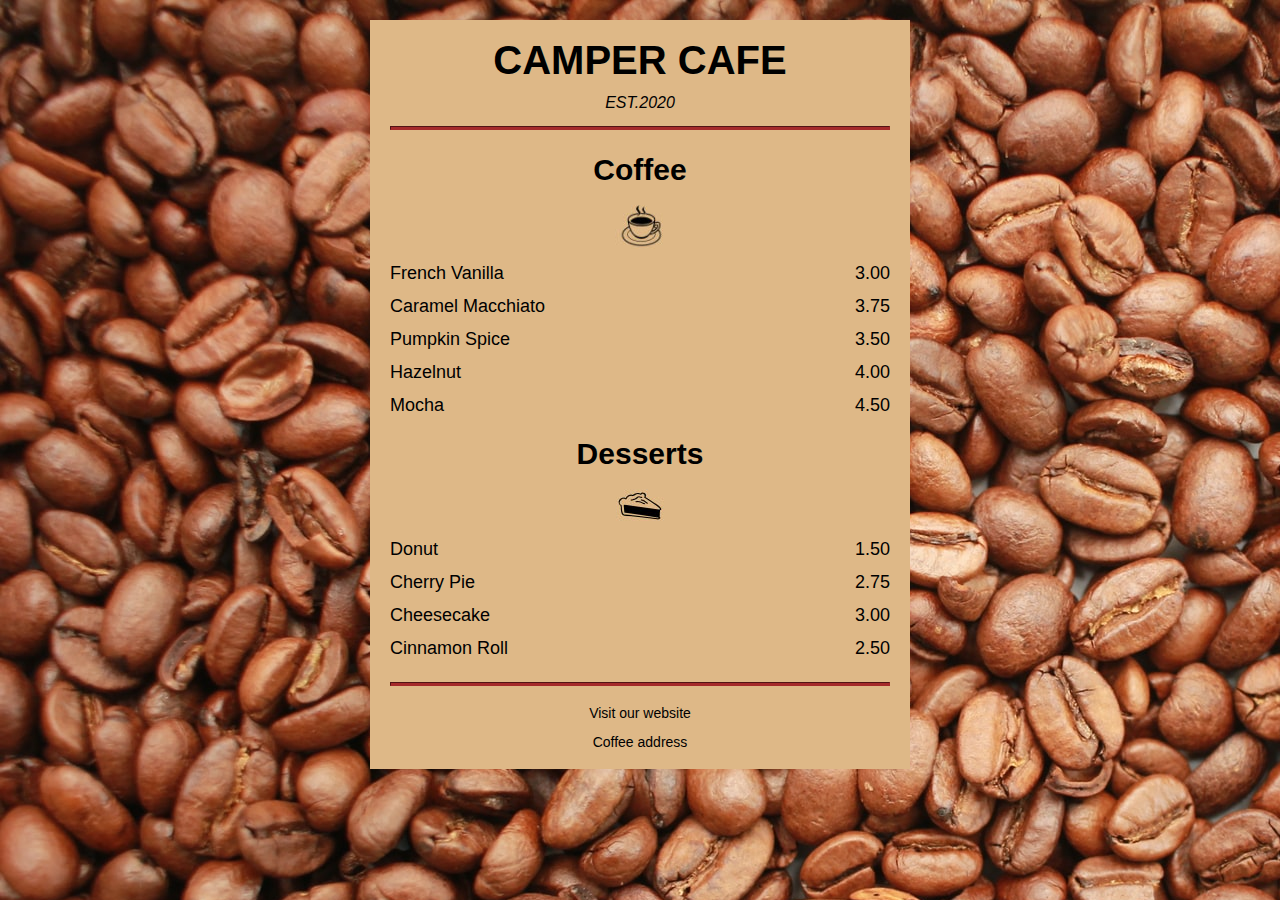
<file: CafeMenu/index.html>
<!DOCTYPE html>
<html lang="en">
  <head>
    <meta charset="utf-8">
    <meta name="viewport" content="width=device-width,initial-scale=1.0">
    <title>Cafe Menu</title>
    <link rel="stylesheet" href="style.css">
  </head>
  <body>

    <!-- Cafe menu container  -->
    <div class="menu-container">
      <main>
        <h1>CAMPER CAFE</h1>
        <p class="est">EST.2020</p>
        <hr>
        <!-- coffee flavor section  -->
        <section>
          <h2>Coffee</h2>
          <img src="Assets/coffee.jpg" alt="">
          <article class="items">
            <p class="flavor">French Vanilla</p><p class="price">3.00</p>
          </article>
          <article class="items">
            <p class="flavor">Caramel Macchiato</p><p class="price">3.75</p>
          </article>
          <article class="items">
            <p class="flavor">Pumpkin Spice</p><p class="price">3.50</p>
          </article>
          <article class="items">
            <p class="flavor">Hazelnut</p><p class="price">4.00</p>
          </article>
          <article class="items">
            <p class="flavor">Mocha</p><p class="price">4.50</p>
          </article>
        </section>
        <!-- desserts section  -->
        <section>
          <h2>Desserts</h2>
          <img src="Assets/pie.jpg" alt="">
          <article class="items">
            <p class="flavor">Donut</p><p class="price">1.50</p>
          </article>
          <article class="items">
            <p class="flavor">Cherry Pie</p><p class="price">2.75</p>
          </article>
          <article class="items">
            <p class="flavor">Cheesecake</p><p class="price">3.00</p>
          </article>
          <article class="items">
            <p class="flavor">Cinnamon Roll</p><p class="price">2.50</p>
          </article>
        </section>
      </main>
      <hr class="bottom-line">
      <footer>
        <p class="website"><a href="#">Visit our website</a></p>
        <p>Coffee address</p>
      </footer>
    </div>

  </body>
</html>
</file>
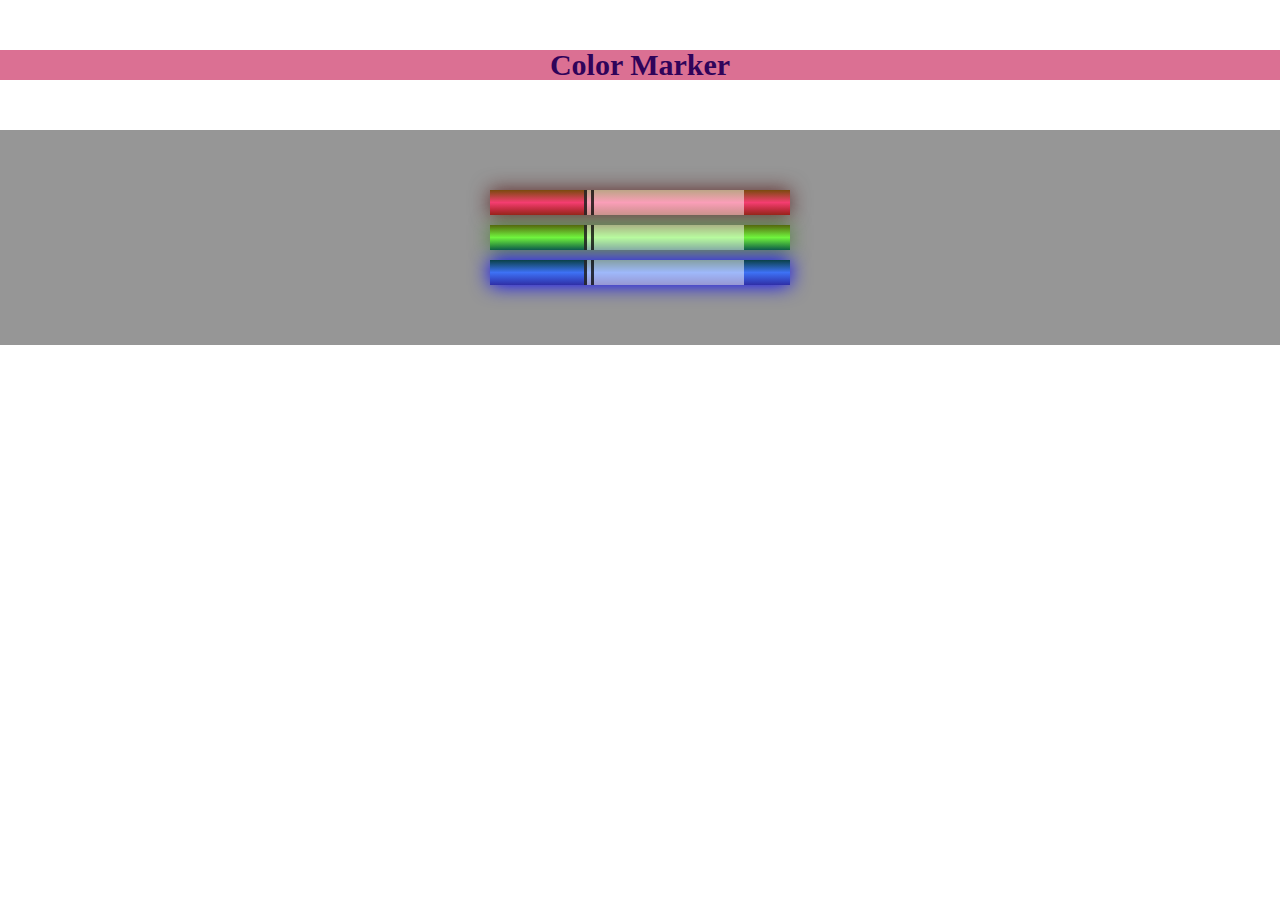
<file: ColorMarker/index.html>
<!DOCTYPE html>
<html lang="en">
  <head>
    <meta charset="utf-8">
    <meta name="viewport" content="width=device-width,initial-scale=1.0">
    <title>Color Marker</title>
    <link rel="stylesheet" href="style.css">
  </head>
  <body>

    <h1>Color Marker</h1>
    <div class="container">
      <div class="marker red">
        <div class="cap"></div>
        <div class="sleeve"></div>
      </div>
      <div class="marker green">
        <div class="cap"></div>
        <div class="sleeve"></div>
      </div>
      <div class="marker blue">
        <div class="cap"></div>
        <div class="sleeve"></div>
      </div>
    </div>

  </body>
</html>
</file>
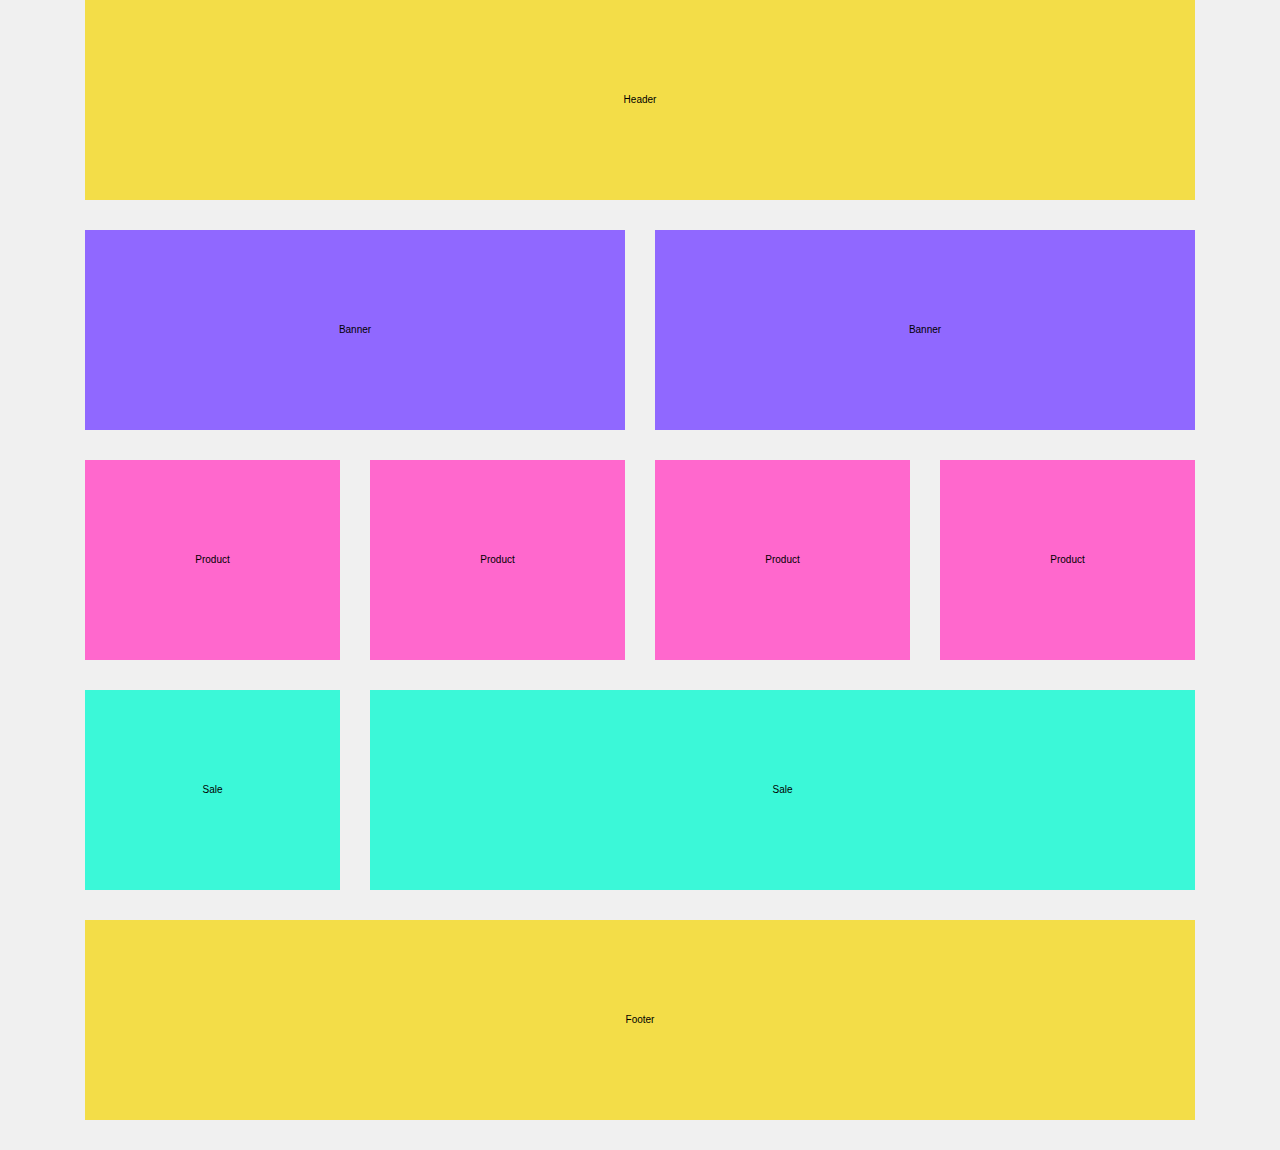
<file: GridSystem/index.html>
<!DOCTYPE html>
<html lang="en">

<head>
    <meta charset="UTF-8">
    <meta http-equiv="X-UA-Compatible" content="IE=edge">
    <meta name="viewport" content="width=device-width, initial-scale=1.0">
    <title>Grid System</title>
    <link rel="stylesheet" href="../ResetCss/Reset.css">
    <link rel="stylesheet" href="grid.css">
    <link rel="stylesheet" href="app.css">

</head>

<body>
    <div class="container">
        <!-- Header -->
        <header class="header">
            <div class="row">
                <div class="col">
                    <div class="content yellow">Header</div>
                </div>
            </div>
        </header>

        <!-- Banners -->
        <section class="banners">
            <div class="row">
                <div class="col-12 col-lg-6">
                    <div class="content violet">Banner</div>
                </div>
                <div class="col-12 col-lg-6">
                    <div class="content violet">Banner</div>
                </div>
            </div>
        </section>

        <!-- Products -->
        <section class="products">
            <div class="row">
                <div class="col-6 col-md-6 col-lg-3">
                    <div class="content pink">Product</div>
                </div>
                <div class="col-6 col-md-6 col-lg-3">
                    <div class="content pink">Product</div>
                </div>
                <div class="col-12 col-md-6 col-lg-3">
                    <div class="content pink">Product</div>
                </div>
                <div class="col-12 col-md-6 col-lg-3">
                    <div class="content pink">Product</div>
                </div>
            </div>
        </section>

        <!-- Amazing Sales -->
        <section class="amazing-sales">
            <div class="row">
                <div class="col-12 col-md-3">
                    <div class="content green">Sale</div>
                </div>
                <div class="col-12 col-md-9">
                    <div class="content green">Sale</div>
                </div>
            </div>
        </section>


        <!-- Footer -->
        <footer class="footer">
            <div class="row">
                <div class="col">
                    <div class="content yellow">Footer</div>
                </div>
            </div>
        </footer>
    </div>
</body>

</html>
</file>
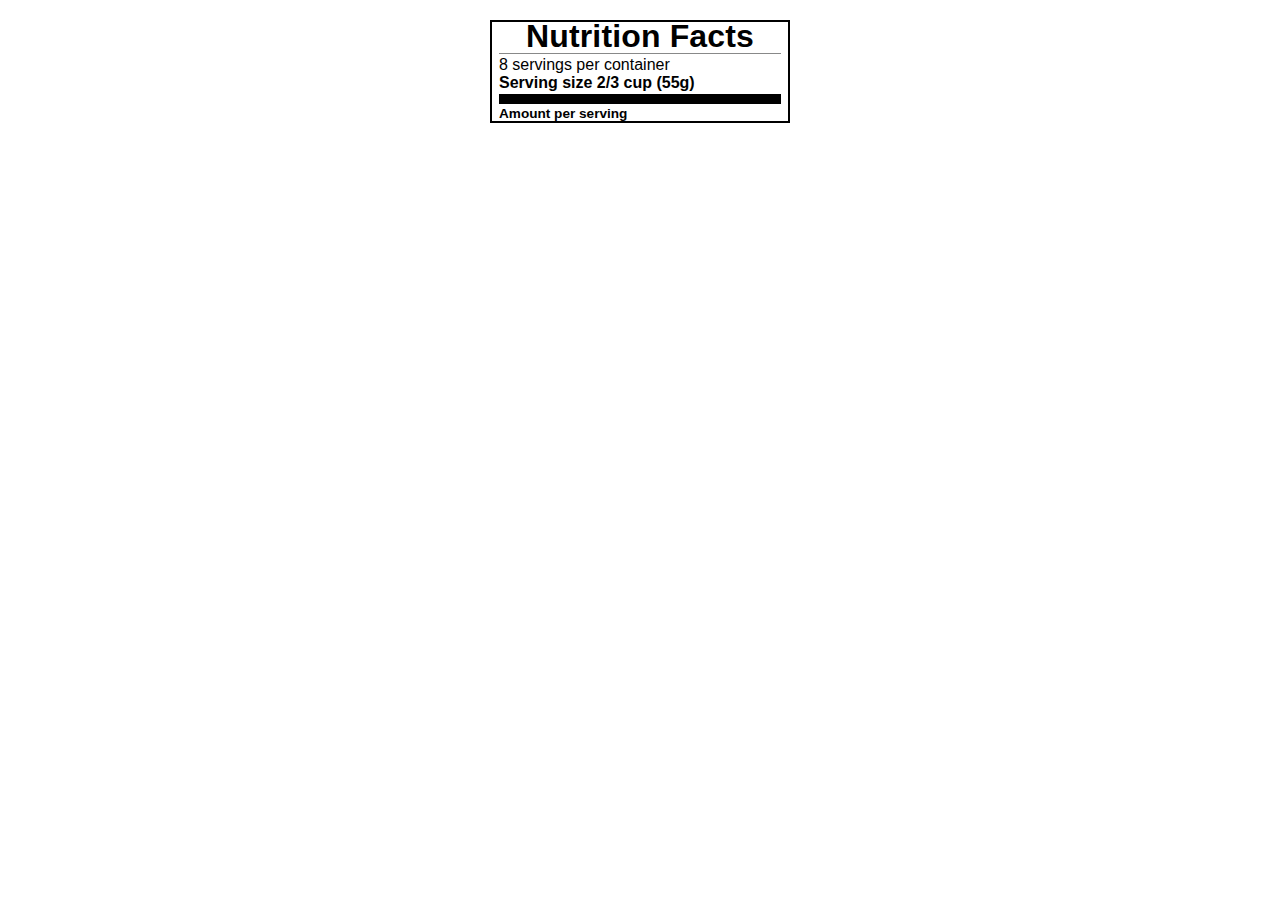
<file: NutiritionLabel/index.html>
<!DOCTYPE html>
<html lang="en">
<head>
  <meta charset="UTF-8">
  <meta name="viewport" content="width=device-width, initial-scale=1.0">
  <title>Nutirition Label</title>
  <link rel="stylesheet" href="style.css">
</head>
<body>
  <div class="label">
    <header>
      <h1 class="bold">Nutrition Facts</h1>
      <div class="divider"></div>
      <p>8 servings per container</p>
      <p class="bold">Serving size 2/3 cup (55g)</p>
    </header>
    <div class="divider large"></div>
    <div class="calories-info">
      <div class="left-container">
        <h2 class="bold small-text">Amount per serving</h2>
      </div>
    </div>
  </div>
</body>
</html>
</file>
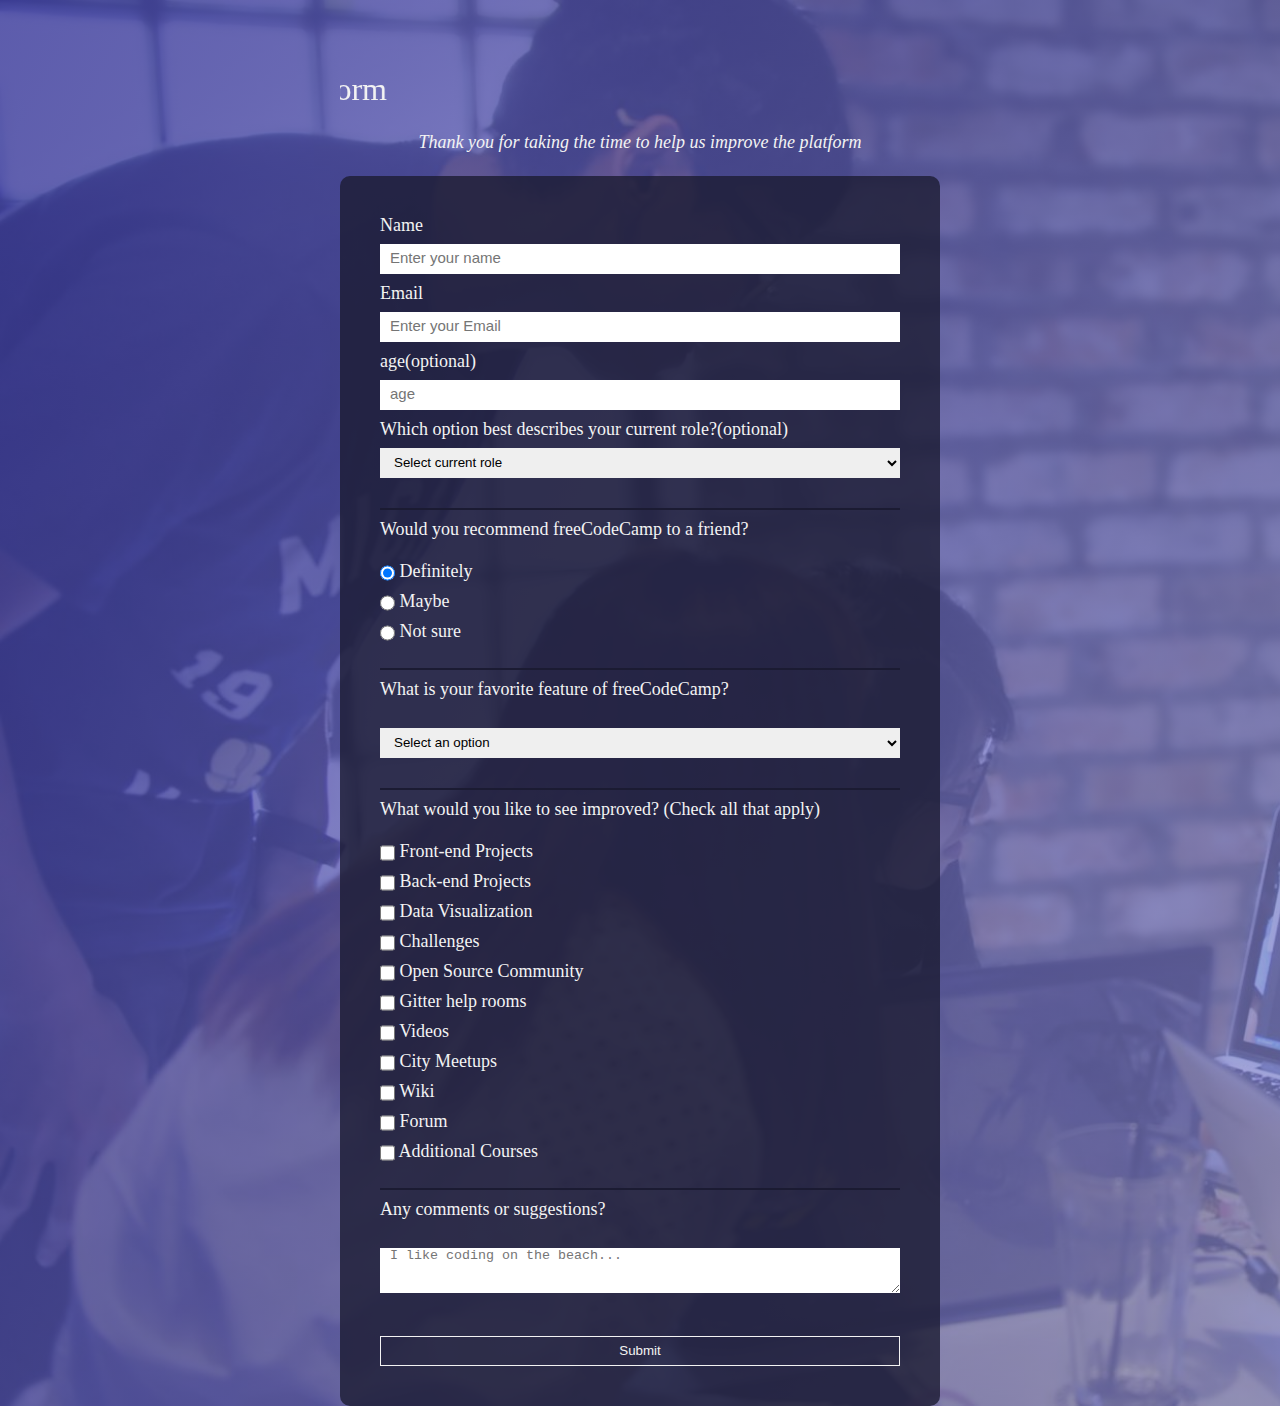
<file: RegistrationForm/index.html>
<!DOCTYPE html>
<html lang="en">
  <head>
    <meta charset="utf-8">
    <meta name="viewport" content="width=device-width,initial-scale=1.0">
    <link rel="stylesheet" href="style.css">
    <title></title>
  </head>
  <body>
    <div class="title-container">
       <marquee direction="right" id="title">freeCodeCamp Survey Form</marquee>
        <p id="description">Thank you for taking the time to help us improve the platform</p>
    </div>
    <form id="survey-form" action="" method="post">
      <fieldset>
        <label for="name" id="name-label">Name</label>
        <input type="text" name="username" placeholder="Enter your name" value="" id="name" required/>
          <label for="email" id="email-label">Email</label>
        <input type="email" name="email" placeholder="Enter your Email" value="" id="email" required/>
          <label for="age" id="number-label">age<span>(optional)</span></label>
        <input type="number" name="age" placeholder="age" value="" id="number" min="13" max="100" required/>
         <label for="dropdown" id="dropdown-label">Which option best describes your current role?<span>(optional)</span></label>
         <select id="dropdown" name="role">
          <option disabled selected>Select current role</option>
          <option value="student">Student</option>
          <option value="job">Full Time Job</option>
          <option value="learner">Full Time Learner</option>
          <option value="prefer-not">Prefer not to say</option>
          <option value="other">Other</option>
        </select>        
      </fieldset>
      <fieldset class="field-1">
          <legend>Would you recommend freeCodeCamp to a friend?</legend>
          <label for="recommend" id="recommend-label"><input type="radio" class="inline" name="recommend" id="recommend-1" checked  value="definitely"> Definitely</label>
          <label for="recommend" id="recommend-label"><input type="radio" class="inline" name="recommend" id="recommend-2"  value="maybe"> Maybe</label>
          <label for="recommend" id="recommend-label"><input type="radio" class="inline" name="recommend" id="recommend-3" value="not sure"> Not sure</label>
      </fieldset>
      <fieldset>
        <legend>What is your favorite feature of freeCodeCamp?</legend>
        <select>
          <option disabled selected>Select an option</option>
          <option value="challenges">Challenges</option>
          <option value="projects">Projects</option>
          <option value="community">Community</option>
          <option value="open source">Open source</option>
        </select>
      </fieldset>
      <fieldset class="field-3">
        <legend>What would you like to see improved? (Check all that apply)</legend>
        <label for="Front-end Projects" id=""><input type="checkbox" id="Front-end Projects" value="frontend"/> Front-end Projects</label>
        <label for="Back-end Projects" id=""><input type="checkbox" id="Back-end Projects" value="backend"/> Back-end Projects</label>
        <label for="Data Visualization" id=""><input type="checkbox" id="Data Visualization" value="data visual"/> Data Visualization</label>
        <label for="Challenges" id=""><input type="checkbox" id="Challenges" value="challenges"/> Challenges</label>
        <label for="Open Source Community" id=""><input type="checkbox" id="Open Source Community" value="open source"/> Open Source Community</label>
        <label for="Gitter help rooms" id=""><input type="checkbox" id="Gitter help rooms" value="gitter help"/> Gitter help rooms</label>
        <label for="Videos" id=""><input type="checkbox" id="Videos" value="videos"/> Videos</label>
        <label for="City Meetups" id=""><input type="checkbox" id="City Meetups" value="city meetups"/> City Meetups</label>
        <label for="Wiki" id=""><input type="checkbox" id="Wiki" value="wiki"/> Wiki</label>
        <label for="Forum" id=""><input type="checkbox" id="Forum" value="forum"/> Forum</label>
        <label for="Additional Courses" id=""><input type="checkbox" id="Additional Courses" value="additional courses"/> Additional Courses</label>
      </fieldset>
      <fieldset>
        <legend>Any comments or suggestions?</legend>
        <textarea id="bio" name="bio" rows="3" cols="30" placeholder="I like coding on the beach..."></textarea>
      </fieldset>
      <input type="submit" id="submit" value="Submit">
    </form>
  </body>
</html>
</file>
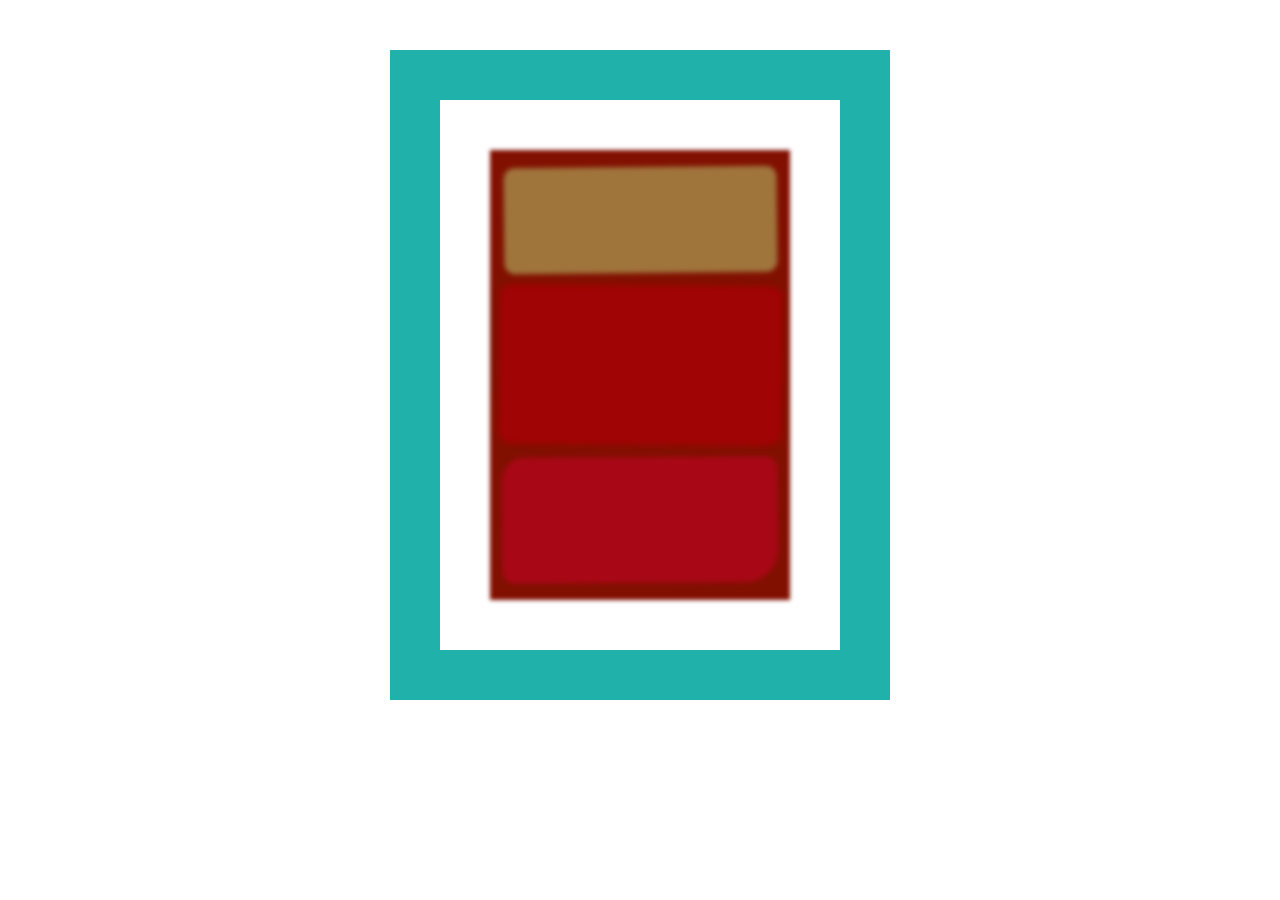
<file: RothkoPainting/index.html>
<!DOCTYPE html>
<html lang="en">
  <head>
    <meta charset="utf-8"/>
    <meta name="viewport" content="width=device-width,initial-scale=1.0"/>
    <link rel="stylesheet" href="style.css">
  </head>
  <body>
    <!-- Rothko Painting -->
    <div class="frame">
      <div class="canvas">
        <div class="one"></div>
        <div class="two"></div>
        <div class="three"></div>
      </div>
    </div>
  </body>
</html>
</file>
<file: GridSystem/grid.css>
html {
  box-sizing: border-box;
  font-size: 62.5%;
  font-family: sans-serif;
  line-height: 1.5;
}

*,
*::before,
*::after {
  box-sizing: inherit;
}

body {
  margin: 0;
  padding: 0;
  background-color: #f0f0f0;
}

.container {
  width: 100%;
  padding-left: 1.5rem;
  padding-right: 1.5rem;
  margin-left: auto;
  margin-right: auto;
}

/* Grid System */


.row {
  display: flex;
  flex-wrap: wrap;
  margin-left: -1.5rem;
  margin-right: -1.5rem;
}

.row > * {
  padding-left: 1.5rem;
  padding-right: 1.5rem;
  margin-bottom: 3rem;
}

.col {
  max-width: 100%;
  flex-grow: 1;
}

.col-1 {
  flex: 0 0 auto;
  width: 8.3333%;
}
.col-2 {
  flex: 0 0 auto;
  width: 16.6666%;
}
.col-3 {
  flex: 0 0 auto;
  width: 25%;
}
.col-4 {
  flex: 0 0 auto;
  width: 33.3333%;
}
.col-5 {
  flex: 0 0 auto;
  width: 41.6666%;
}
.col-6 {
  flex: 0 0 auto;
  width: 50%;
}
.col-7 {
  flex: 0 0 auto;
  width: 58.3333%;
}
.col-8 {
  flex: 0 0 auto;
  width: 66.6666%;
}
.col-9 {
  flex: 0 0 auto;
  width: 75%;
}
.col-10 {
  flex: 0 0 auto;
  width: 83.3333%;
}
.col-11 {
  flex: 0 0 auto;
  width: 91.6666%;
}
.col-12 {
  flex: 0 0 auto;
  width: 100%;
}



@media screen and (min-width: 576px) {
  .container {
    max-width: 540px;
  }
  .col-sm-1 {
  flex: 0 0 auto;
  width: 8.3333%;
}
.col-sm-2 {
  flex: 0 0 auto;
  width: 16.6666%;
}
.col-sm-3 {
  flex: 0 0 auto;
  width: 25%;
}
.col-sm-4 {
  flex: 0 0 auto;
  width: 33.3333%;
}
.col-sm-5 {
  flex: 0 0 auto;
  width: 41.6666%;
}
.col-sm-6 {
  flex: 0 0 auto;
  width: 50%;
}
.col-sm-7 {
  flex: 0 0 auto;
  width: 58.3333%;
}
.col-sm-8 {
  flex: 0 0 auto;
  width: 66.6666%;
}
.col-sm-9 {
  flex: 0 0 auto;
  width: 75%;
}
.col-sm-10 {
  flex: 0 0 auto;
  width: 83.3333%;
}
.col-sm-11 {
  flex: 0 0 auto;
  width: 91.6666%;
}
.col-sm-12 {
  flex: 0 0 auto;
  width: 100%;
}
  
}
@media screen and (min-width: 768px) {
  .container {
    max-width: 720px;
  }
  .col-md-1 {
  flex: 0 0 auto;
  width: 8.3333%;
}
.col-md-2 {
  flex: 0 0 auto;
  width: 16.6666%;
}
.col-md-3 {
  flex: 0 0 auto;
  width: 25%;
}
.col-md-4 {
  flex: 0 0 auto;
  width: 33.3333%;
}
.col-md-5 {
  flex: 0 0 auto;
  width: 41.6666%;
}
.col-md-6 {
  flex: 0 0 auto;
  width: 50%;
}
.col-md-7 {
  flex: 0 0 auto;
  width: 58.3333%;
}
.col-md-8 {
  flex: 0 0 auto;
  width: 66.6666%;
}
.col-md-9 {
  flex: 0 0 auto;
  width: 75%;
}
.col-md-10 {
  flex: 0 0 auto;
  width: 83.3333%;
}
.col-md-11 {
  flex: 0 0 auto;
  width: 91.6666%;
}
.col-md-12 {
  flex: 0 0 auto;
  width: 100%;
}
}
@media screen and (min-width: 992px) {
  .container {
    max-width: 960px;
  }
  .col-lg-1 {
  flex: 0 0 auto;
  width: 8.3333%;
}
.col-lg-2 {
  flex: 0 0 auto;
  width: 16.6666%;
}
.col-lg-3 {
  flex: 0 0 auto;
  width: 25%;
}
.col-lg-4 {
  flex: 0 0 auto;
  width: 33.3333%;
}
.col-lg-5 {
  flex: 0 0 auto;
  width: 41.6666%;
}
.col-lg-6 {
  flex: 0 0 auto;
  width: 50%;
}
.col-lg-7 {
  flex: 0 0 auto;
  width: 58.3333%;
}
.col-lg-8 {
  flex: 0 0 auto;
  width: 66.6666%;
}
.col-lg-9 {
  flex: 0 0 auto;
  width: 75%;
}
.col-lg-10 {
  flex: 0 0 auto;
  width: 83.3333%;
}
.col-lg-11 {
  flex: 0 0 auto;
  width: 91.6666%;
}
.col-lg-12 {
  flex: 0 0 auto;
  width: 100%;
}
}
@media screen and (min-width: 1200px) {
  .container {
    max-width: 1140px;
  }
  .col-xl-1 {
  flex: 0 0 auto;
  width: 8.3333%;
}
.col-xl-2 {
  flex: 0 0 auto;
  width: 16.6666%;
}
.col-xl-3 {
  flex: 0 0 auto;
  width: 25%;
}
.col-xl-4 {
  flex: 0 0 auto;
  width: 33.3333%;
}
.col-xl-5 {
  flex: 0 0 auto;
  width: 41.6666%;
}
.col-xl-6 {
  flex: 0 0 auto;
  width: 50%;
}
.col-xl-7 {
  flex: 0 0 auto;
  width: 58.3333%;
}
.col-xl-8 {
  flex: 0 0 auto;
  width: 66.6666%;
}
.col-xl-9 {
  flex: 0 0 auto;
  width: 75%;
}
.col-xl-10 {
  flex: 0 0 auto;
  width: 83.3333%;
}
.col-xl-11 {
  flex: 0 0 auto;
  width: 91.6666%;
}
.col-xl-12 {
  flex: 0 0 auto;
  width: 100%;
}
}
@media screen and (min-width: 1400px) {
  .container {
    max-width: 1320px;
  }
  .col-2xl-1 {
  flex: 0 0 auto;
  width: 8.3333%;
}
.col-2xl-2 {
  flex: 0 0 auto;
  width: 16.6666%;
}
.col-2xl-3 {
  flex: 0 0 auto;
  width: 25%;
}
.col-2xl-4 {
  flex: 0 0 auto;
  width: 33.3333%;
}
.col-2xl-5 {
  flex: 0 0 auto;
  width: 41.6666%;
}
.col-2xl-6 {
  flex: 0 0 auto;
  width: 50%;
}
.col-2xl-7 {
  flex: 0 0 auto;
  width: 58.3333%;
}
.col-2xl-8 {
  flex: 0 0 auto;
  width: 66.6666%;
}
.col-2xl-9 {
  flex: 0 0 auto;
  width: 75%;
}
.col-2xl-10 {
  flex: 0 0 auto;
  width: 83.3333%;
}
.col-2xl-11 {
  flex: 0 0 auto;
  width: 91.6666%;
}
.col-2xl-12 {
  flex: 0 0 auto;
  width: 100%;
}
}
</file>
<file: GridSystem/app.css>
/* 

- Colors

*/
.content {
  background-color: aqua;
  height: 20rem;
  display: flex;
  justify-content: center;
  align-items: center;
  color: black;
}

.yellow {
  background-color: #F3DD48;
}

.violet {
  background-color: #9068FF;
}

.pink {
  background-color: #FF68CD;
}

.green {
  background-color: #3BF8D8;
}
</file>
<file: NutiritionLabel/style.css>
* {
  box-sizing: border-box;
}

html {
  font-size: 16px;
}

body {
  font-family: 'Open Sans', sans-serif;
}

.label {
  border: 2px solid black;
  width: 300px;
  margin: 20px auto;
  padding: 0 7px;
}

h1 {
  text-align: center;
  margin: -4px 0;
  letter-spacing: 0.15px
}

p {
  margin: 0;
}

.divider {
  border-bottom: 1px solid #888989;
  margin: 2px 0;
}

.bold {
  font-weight: 800;
}

.large {
  height: 10px;
}

.large , .medium {
  background-color: black;
  border: 0;
}

.calories-info h2 {
  margin: 0;
}

.small-text {
  font-size: 0.85rem;
}
</file>
<file: RothkoPainting/style.css>
* {
  padding: 0;
  margin: 0;
  box-sizing: border-box;
}

.frame {
  width: 50vw;
  min-width: 300px;
  max-width: 500px;
  margin: 50px auto;
  border: 50px solid lightseagreen;
  padding: 50px;
}
.canvas {
  width: 100%;
  background-color: rgb(129, 16, 1);
  overflow: hidden;
  filter: blur(2px);
  -webkit-filter: blur(2px);
}
.one {
  width: 89%;
  height: 100px;
  background-color: rgb(160, 117, 60);
  margin: 20px auto;
  transform: rotate(-0.6deg);
  -webkit-transform: rotate(-0.6deg);
  -moz-transform: rotate(-0.6deg);
  -ms-transform: rotate(-0.6deg);
  -o-transform: rotate(-0.6deg);
  border-radius: 8px;
  -webkit-border-radius: 8px;
  -moz-border-radius: 8px;
  -ms-border-radius: 8px;
  -o-border-radius: 8px;
  box-shadow: 0 0 3px 3px rgb(160, 117, 60);
}
.two {
  width: 91%;
  height: 150px;
  background-color: rgb(161, 4, 4);
  margin: 0 auto 20px;
  transform: rotate(0.4deg);
  -webkit-transform: rotate(0.4deg);
  -moz-transform: rotate(0.4deg);
  -ms-transform: rotate(0.4deg);
  -o-transform: rotate(0.4deg);
  border-radius: 10px 5px;
  -webkit-border-radius: 10px 5px;
  -moz-border-radius: 10px 5px;
  -ms-border-radius: 10px 5px;
  -o-border-radius: 10px 5px;
  box-shadow: 0 0 5px 5px rgb(161, 4, 4);
}
.three {
  width: 90%;
  height: 120px;
  background-color: rgb(168, 8, 22);
  margin: 0 auto 20px;
  transform: rotate(-0.4deg);
  -webkit-transform: rotate(-0.4deg);
  -moz-transform: rotate(-0.4deg);
  -ms-transform: rotate(-0.4deg);
  -o-transform: rotate(-0.4deg);
  border-radius: 20px 10px 30px 10px;
  -webkit-border-radius: 20px 10px 30px 10px;
  -moz-border-radius: 20px 10px 30px 10px;
  -ms-border-radius: 20px 10px 30px 10px;
  -o-border-radius: 20px 10px 30px 10px;
  box-shadow:  0 0 3px 3px rgb(168, 8, 22);
}
</file>
<file: CafeMenu/style.css>
/* Css reset  */
html, body, div, span, applet, object, iframe,
h1, h2, h3, h4, h5, h6, p, blockquote, pre,
a, abbr, acronym, address, big, cite, code,
del, dfn, em, img, ins, kbd, q, s, samp,
small, strike, strong, sub, sup, tt, var,
b, u, i, center,
dl, dt, dd, ol, ul, li,
fieldset, form, label, legend,
table, caption, tbody, tfoot, thead, tr, th, td,
article, aside, canvas, details, embed, 
figure, figcaption, footer, header, hgroup, 
menu, nav, output, ruby, section, summary,
time, mark, audio, video {
	margin: 0;
	padding: 0;
	border: 0;
	font-size: 100%;
	font: inherit;
	vertical-align: baseline;
}
/* HTML5 display-role reset for older browsers */
article, aside, details, figcaption, figure, 
footer, header, hgroup, menu, nav, section {
	display: block;
}
body {
	line-height: 1;
}
ol, ul {
	list-style: none;
}
blockquote, q {
	quotes: none;
}
blockquote:before, blockquote:after,
q:before, q:after {
	content: '';
	content: none;
}
table {
	border-collapse: collapse;
	border-spacing: 0;
}
/* >>____--------______________--------___________________<< */

body {
  background-image: url(Assets/beans.jpg);
  font-family: sans-serif,impact;
  padding: 20px;;
}

.menu-container {
  max-width: 500px;
  margin-left: auto;
  margin-right: auto;
  background-color: burlywood;
  padding: 20px;
}

h1 , h2 , p {
  text-align: center;
}

h1 ,h2 {
  font-family: Impact, Haettenschweiler, 'Arial Narrow Bold', sans-serif;
  font-weight: bold;
}

h1 {
  font-size: 40px;
}

h2 {
  font-size: 30px;
  margin-top: 25px;
  margin-bottom: 20px;
}

.est {
  font-style: italic;
  margin-top: 15px;
  margin-bottom: 15px;
}

img {
  display: block;
  margin-left: auto;
  margin-right: auto;
}

.items {
  margin-top: 15px;
  margin-bottom: 15px;
  font-size: 18px;
}
.items p {
  display: inline-block;
}

.flavor {
  width: 75%;
  text-align: left;
}

.price {
  width: 25%;
  text-align: right;
}

hr {
  background-color: brown;
  border-color: brown;
  border-width: 1px;
  height: 2px;
}

.bottom-line {
  margin-top: 25px;
}

/* FOOTER  */

footer  {
  font-size: 14px;
}

footer .website {
  margin-top: 20px;
  margin-bottom: 15px;;
}

a {
  text-decoration: none;
  color: black;
}

a:visited {
  color: black;
}

a:active {
  color: brown;
}

a:hover {
  color: brown;
}
</file>
<file: ColorMarker/style.css>
/* Css reset  */
html, body, div, span, applet, object, iframe,
h1, h2, h3, h4, h5, h6, p, blockquote, pre,
a, abbr, acronym, address, big, cite, code,
del, dfn, em, img, ins, kbd, q, s, samp,
small, strike, strong, sub, sup, tt, var,
b, u, i, center,
dl, dt, dd, ol, ul, li,
fieldset, form, label, legend,
table, caption, tbody, tfoot, thead, tr, th, td,
article, aside, canvas, details, embed, 
figure, figcaption, footer, header, hgroup, 
menu, nav, output, ruby, section, summary,
time, mark, audio, video {
	margin: 0;
	padding: 0;
	border: 0;
	font-size: 100%;
	font: inherit;
	vertical-align: baseline;
}
/* HTML5 display-role reset for older browsers */
article, aside, details, figcaption, figure, 
footer, header, hgroup, menu, nav, section {
	display: block;
}
body {
	line-height: 1;
}
ol, ul {
	list-style: none;
}
blockquote, q {
	quotes: none;
}
blockquote:before, blockquote:after,
q:before, q:after {
	content: '';
	content: none;
}
table {
	border-collapse: collapse;
	border-spacing: 0;
}

/* >>+++++++++++++++++++++++++++++++++++++++<< */
h1 {
  text-align: center;
  font-size: 30px;
  font-weight: bold;
  margin: 50px 0 0;
  background-color: palevioletred;
  color: rgb(48, 3, 90);
}

.container {
  background-color: rgb(150,150,150);
  padding: 50px 0;
  margin: 50px 0 0;
}

.marker {
  width: 300px;
  height: 25px;
  margin: 10px auto;
}

.red {
  background: linear-gradient(rgb(122, 74, 14), rgb(245, 62, 113), rgb(162, 27, 27));
  box-shadow: 0 0 20px 0 rgba(83, 14, 14, 0.8);
}

.green {
  background: linear-gradient(#55680D, #71F53E, #116C31);
  box-shadow: 0 0 20px 0 #3B7E20CC;
}

.blue {
    background: linear-gradient(hsl(186, 76%, 16%), hsl(223, 90%, 60%), hsl(240, 56%, 42%));
    box-shadow: 0 0 20px 0 blue;
}

.sleeve {
  width: 50%;
  height: 25px;
  background-color: rgb(255,255,255,0.5);
  /* border-left-color: #000;
  border-left-style: double;
  border-left-width: 10px; */
  border-left: 10px double rgb(0,0,0,0.75);
}

.cap {
  width: 30%;
  height: 25px;
}

.cap , .sleeve {
  display: inline-block;
}
</file>
<file: RegistrationForm/style.css>
/* http://meyerweb.com/eric/tools/css/reset/ 
   v2.0 | 20110126
   License: none (public domain)
*/

html, body, div, span, applet, object, iframe,
h1, h2, h3, h4, h5, h6, p, blockquote, pre,
a, abbr, acronym, address, big, cite, code,
del, dfn, em, img, ins, kbd, q, s, samp,
small, strike, strong, sub, sup, tt, var,
b, u, i, center,
dl, dt, dd, ol, ul, li,
fieldset, form, label, legend,
table, caption, tbody, tfoot, thead, tr, th, td,
article, aside, canvas, details, embed, 
figure, figcaption, footer, header, hgroup, 
menu, nav, output, ruby, section, summary,
time, mark, audio, video {
	margin: 0;
	padding: 0;
	border: 0;
	font-size: 100%;
	font: inherit;
	vertical-align: baseline;
}
/* HTML5 display-role reset for older browsers */
article, aside, details, figcaption, figure, 
footer, header, hgroup, menu, nav, section {
	display: block;
}
body {
	line-height: 1;
}
ol, ul {
	list-style: none;
}
blockquote, q {
	quotes: none;
}
blockquote:before, blockquote:after,
q:before, q:after {
	content: '';
	content: none;
}
table {
	border-collapse: collapse;
	border-spacing: 0;
}
/* =================================================== */
html {
	font-size: 62.5%;
	font-family: tahoma;
	box-sizing: border-box;
}

 * , *::after , *::before {
	box-sizing: border-box;
}

body {
	width: 100vw;
	min-height: 100vh;
	background: linear-gradient(115deg, rgba(58, 58, 158, 0.8), rgba(136, 136, 206, 0.7)) , url(Assets/images/survey-form-background.jpeg);
	background-repeat: no-repeat;
	background-size: cover;
}

.title-container {
	text-align: center;
	margin: 5rem 0 2rem;
	color: #f3f3f3;
}

#title {
	font-size: 3.2rem;
	line-height: 38.4px;
	margin: 2rem auto;
	width: 60vw; 
	max-width: 600px;
	min-width: 400px;
}

#description {
	font-size: 1.8rem;
	line-height: 25.2px;
	font-style: italic;
	font-weight: 100;
}

#survey-form {
	width: 60vw;
	max-width: 600px;
	min-width: 400px;
	margin: 2rem auto 0;
	background-color: rgba(27, 27, 50, 0.8);
	padding: 4rem;
	color: #f3f3f3;
	font-size: 1.8rem;
	border-radius: 10px;
	-webkit-border-radius: 10px;
	-moz-border-radius: 10px;
	-ms-border-radius: 10px;
	-o-border-radius: 10px;
}

fieldset {
	margin: 1rem 0;
	padding: 2rem 0;
	border-bottom: 2px solid rgba(27, 27, 50, 1);
}

fieldset:first-child {
	padding-top: 0;
	margin-top: 0;
}

fieldset:last-of-type {
	border: none;
}

input , textarea , select {
	width: 100%;
	margin: 1rem 0 1rem;
	min-height: 3rem;
	outline: 0;
	border: 0;
}

input::placeholder {
	font-size: 1.5rem;
}

input[type="text"] , input[type="email"] , input[type="number"] , select , textarea {
	padding: 0 0 0 1rem;
}

input[type="radio"] , input[type="checkbox"] {
	width: 15px;
	height: 15px;
	vertical-align: middle;
	margin: 0;
}

 .inline {
	vertical-align: middle;
}

.field-1 > label , .field-3 > label {
	display: block;
}

input[type="submit"] {
	margin: 0 auto;
	background-color: transparent;
	color: #f3f3f3;
	cursor: pointer;
	border: 1px solid #f3f3f3;
}

select option:disabled {
  color: gray; 
  font-style: italic; 
}
</file>
